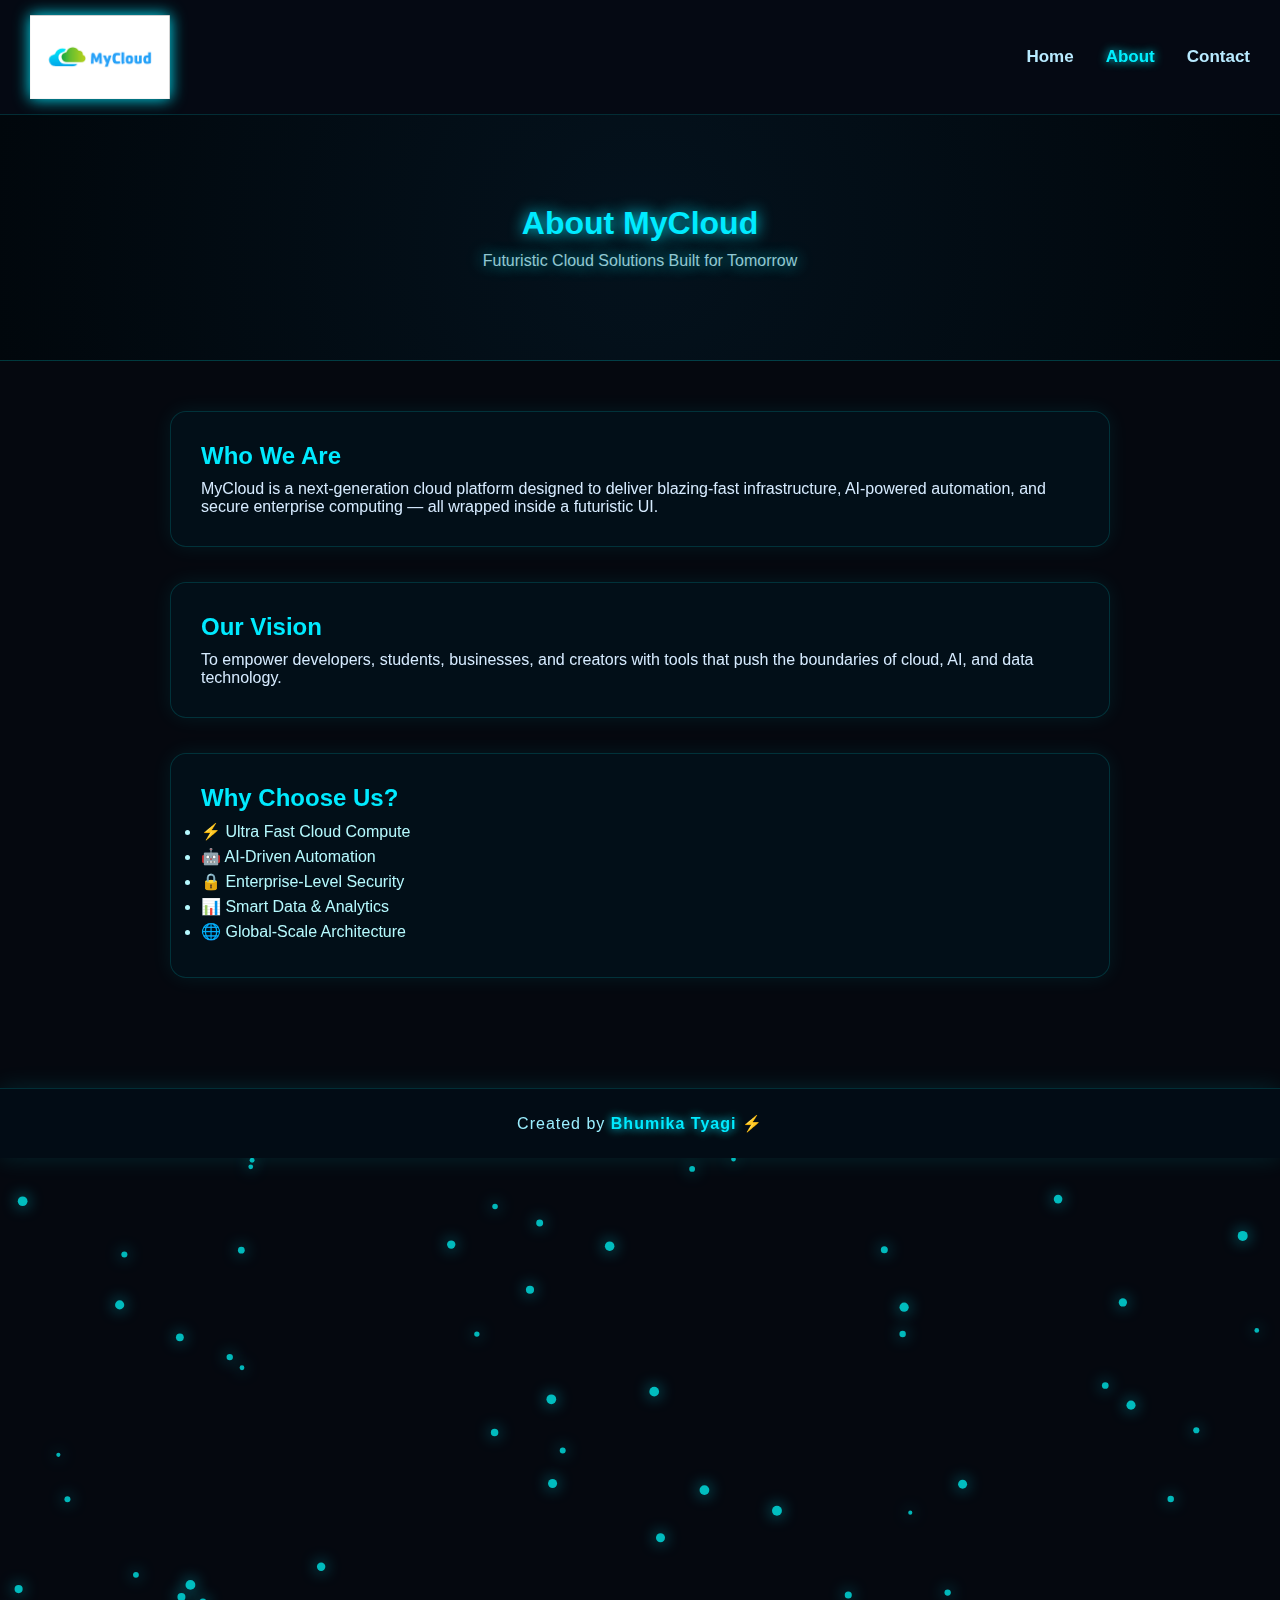
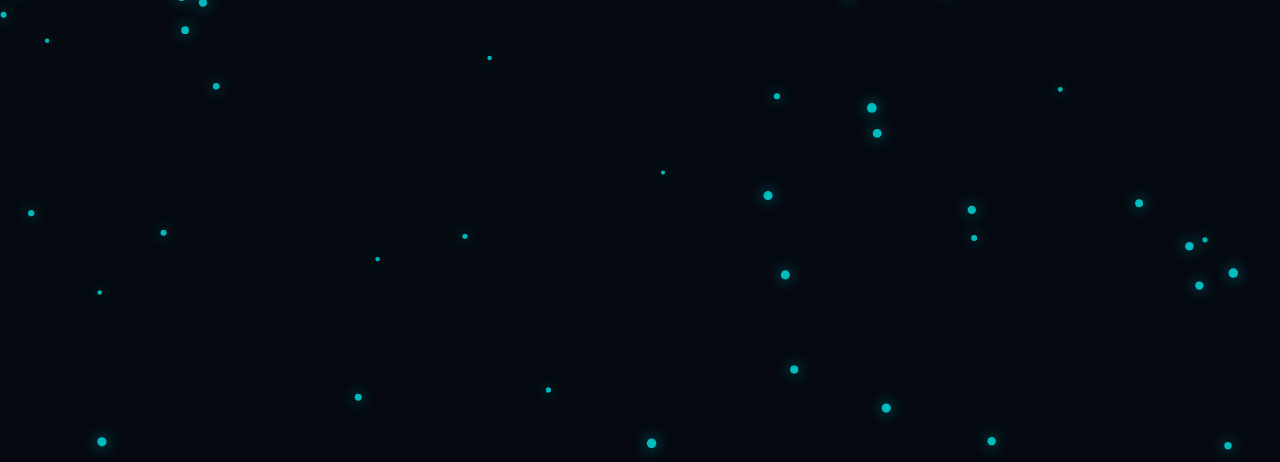
<file: about.html>
<!DOCTYPE html>
<html lang="en">
<head>
  <meta charset="UTF-8">
  <meta name="viewport" content="width=device-width, initial-scale=1.0">
  <title>About | MyCloud</title>
  <link rel="stylesheet" href="style.css">
  <script defer src="script.js"></script>
</head>

<body>

  <!-- NAVBAR -->
  <nav class="navbar">
    <img src="assets/logo.png" class="logo" />
    <ul class="nav-links">
      <li><a href="index.html">Home</a></li>
      <li><a class="active" href="about.html">About</a></li>
      <li><a href="contact.html">Contact</a></li>
    </ul>
  </nav>

  <!-- ABOUT HEADER -->
  <section class="about-header">
    <h1>About MyCloud</h1>
    <p>Futuristic Cloud Solutions Built for Tomorrow</p>
  </section>

  <!-- ABOUT CONTENT -->
  <section class="about-content">

    <div class="about-card">
      <h2>Who We Are</h2>
      <p>MyCloud is a next-generation cloud platform designed to deliver blazing-fast infrastructure, AI-powered automation, and secure enterprise computing — all wrapped inside a futuristic UI.</p>
    </div>

    <div class="about-card">
      <h2>Our Vision</h2>
      <p>To empower developers, students, businesses, and creators with tools that push the boundaries of cloud, AI, and data technology.</p>
    </div>

    <div class="about-card">
      <h2>Why Choose Us?</h2>
      <ul>
        <li>⚡ Ultra Fast Cloud Compute</li>
        <li>🤖 AI-Driven Automation</li>
        <li>🔒 Enterprise-Level Security</li>
        <li>📊 Smart Data & Analytics</li>
        <li>🌐 Global-Scale Architecture</li>
      </ul>
    </div>

  </section>

</body>
<footer class="footer">
  <p>Created by <span>Bhumika Tyagi</span> ⚡</p>
</footer>
</html>
</file>
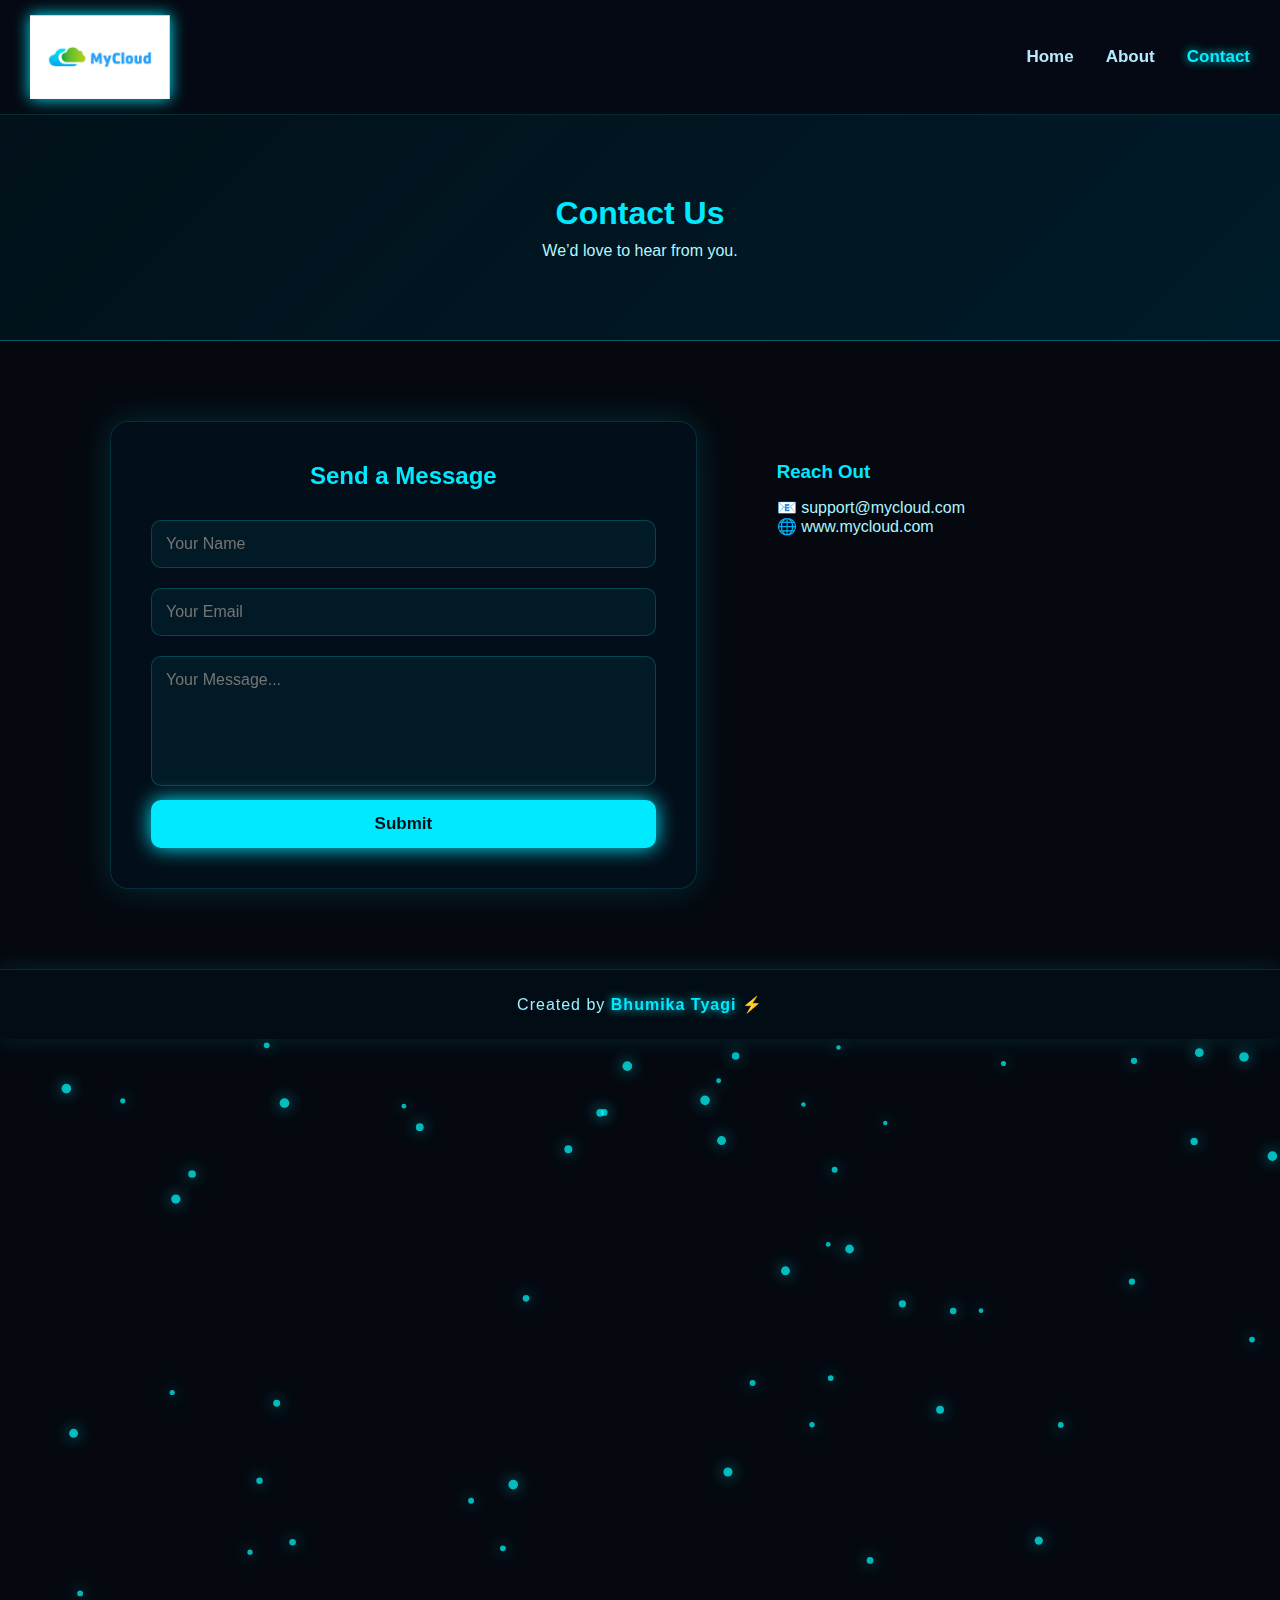
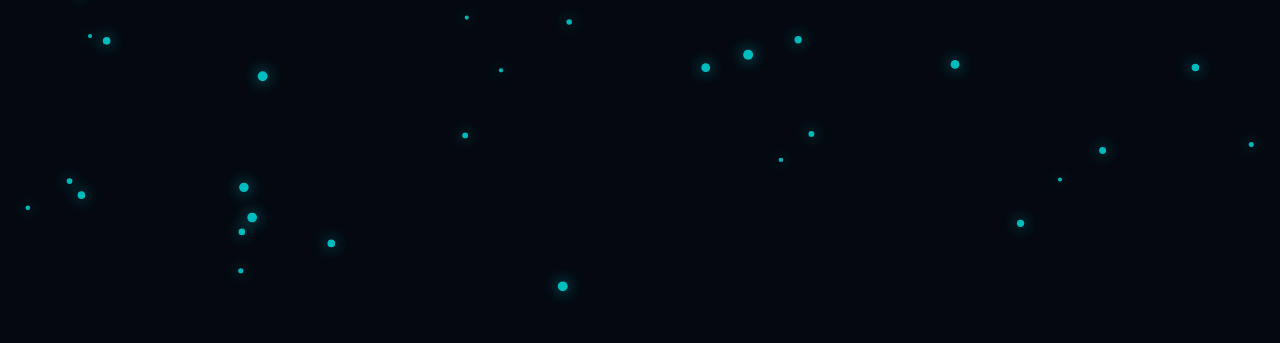
<file: contact.html>
<!DOCTYPE html>
<html lang="en">
<head>
  <meta charset="UTF-8">
  <meta name="viewport" content="width=device-width, initial-scale=1.0">
  <title>Contact | MyCloud</title>
  <link rel="stylesheet" href="style.css">
  <script defer src="script.js"></script>
</head>

<body>

  <!-- NAVBAR -->
  <nav class="navbar">
    <img src="assets/logo.png" class="logo" />
    <ul class="nav-links">
      <li><a href="index.html">Home</a></li>
      <li><a href="about.html">About</a></li>
      <li><a class="active" href="contact.html">Contact</a></li>
    </ul>
  </nav>

  <!-- CONTACT HEADER -->
  <section class="contact-header">
    <h1>Contact Us</h1>
    <p>We’d love to hear from you.</p>
  </section>

  <!-- FUTURISTIC CONTACT FORM -->
  <section class="contact-section">

    <form class="contact-glass">
      <h2>Send a Message</h2>

      <input type="text" placeholder="Your Name" required />
      <input type="email" placeholder="Your Email" required />
      <textarea placeholder="Your Message..." required></textarea>

      <button type="submit">Submit</button>
    </form>

    <div class="contact-info">
      <h3>Reach Out</h3>
      <p>📧 support@mycloud.com</p>
      <p>🌐 www.mycloud.com</p>
    </div>

  </section>

</body>
<footer class="footer">
  <p>Created by <span>Bhumika Tyagi</span> ⚡</p>
</footer>
</html>
</file>
<file: style.css>
/* ----------------------------- */
/* GLOBAL RESET + BASICS */
/* ----------------------------- */

* {
  margin: 0;
  padding: 0;
  box-sizing: border-box;
  font-family: "Segoe UI", Arial, sans-serif;
}

body {
  background: #05080f; /* Deep futuristic black */
  color: #d6ebff; /* Soft neon cyan white */
  overflow-x: hidden;
}

/* Smooth scroll */
html {
  scroll-behavior: smooth;
}

/* ----------------------------- */
/* NAVBAR */
/* ----------------------------- */
/* MINI WELCOME SECTION WITH COMPUTER BACKGROUND */
.welcome-mini {
  width: 85%;
  margin: 40px auto;
  padding: 55px 30px;
  text-align: center;

  /* Background image (tech computers) */
  background: url("https://images.unsplash.com/photo-1518770660439-4636190af475?auto=format&fit=crop&w=1350&q=80")
              center/cover no-repeat;

  border-radius: 16px;
  position: relative;
  overflow: hidden;

  box-shadow: 0 0 25px rgba(0, 255, 255, 0.15);
  animation: fadeInMini 1s ease-out;
}

/* Cyan neon overlay */
.welcome-mini::before {
  content: "";
  position: absolute;
  inset: 0;
  background: rgba(0, 20, 35, 0.6);
  backdrop-filter: blur(6px);
}

/* Glowing top-bottom edges */
.welcome-mini::after {
  content: "";
  position: absolute;
  inset: 0;
  border-top: 2px solid rgba(0, 255, 255, 0.4);
  border-bottom: 2px solid rgba(0, 255, 255, 0.3);
  box-shadow: 0 0 25px rgba(0,255,255,0.2);
  pointer-events: none;
}

.welcome-mini h2 {
  position: relative;
  font-size: 36px;
  font-weight: 800;
  color: #00eaff;
  text-shadow: 0 0 12px #00eaff;
}

.welcome-mini p {
  position: relative;
  margin-top: 10px;
  font-size: 18px;
  color: #bbfaff;
  opacity: 0.9;
}

/* Fade in effect */
@keyframes fadeInMini {
  from { opacity: 0; transform: translateY(20px); }
  to   { opacity: 1; transform: translateY(0); }
}
.navbar {
  background: rgba(5, 10, 20, 0.8);
  padding: 15px 30px;
  display: flex;
  align-items: center;
  justify-content: space-between;
  backdrop-filter: blur(10px);
  border-bottom: 1px solid rgba(0, 255, 255, 0.15);
  position: sticky;
  top: 0;
  z-index: 999;
}

.logo {
  width: 140px;
  filter: drop-shadow(0 0 8px #00eaff);
}

.nav-links {
  list-style: none;
  display: flex;
  gap: 32px;
}

.nav-links a {
  color: #b8eaff;
  text-decoration: none;
  font-size: 17px;
  font-weight: bold;
  transition: 0.3s ease;
}

.nav-links a:hover,
.nav-links .active {
  color: #00f0ff;
  text-shadow: 0 0 10px #00eaff;
}

/* ----------------------------- */
/* HERO SECTION */
/* ----------------------------- */

.hero {
  text-align: center;
  padding: 140px 40px;
  color: white;
  background: radial-gradient(circle at center, #0b1625, #05080f 70%);
  position: relative;
  overflow: hidden;
}

/* Hologram floating rings */
.hero::before,
.hero::after {
  content: "";
  position: absolute;
  width: 350px;
  height: 350px;
  border-radius: 50%;
  background: radial-gradient(circle, rgba(0,255,255,0.25), transparent 60%);
  filter: blur(60px);
  animation: floatOrb 6s infinite ease-in-out alternate;
}

.hero::before {
  top: -80px;
  left: -120px;
}

.hero::after {
  bottom: -100px;
  right: -100px;
}

@keyframes floatOrb {
  from { transform: scale(1); opacity: 0.6; }
  to { transform: scale(1.2); opacity: 1; }
}

.hero h1 {
  font-size: 48px;
  font-weight: 800;
  text-shadow: 0 0 18px #00eaff;
}

.hero p {
  font-size: 20px;
  opacity: 0.85;
  margin-top: 10px;
}

.hero button {
  margin-top: 25px;
  background: #00eaff;
  color: #002b38;
  padding: 14px 30px;
  border: none;
  border-radius: 30px;
  font-size: 17px;
  cursor: pointer;
  font-weight: bold;
  box-shadow: 0 0 20px #00eaff;
  transition: 0.3s ease;
}

.hero button:hover {
  transform: scale(1.07);
  box-shadow: 0 0 40px #00f7ff;
}

/* ----------------------------- */
/* WELCOME BANNER */
/* ----------------------------- */

.welcome-banner {
  width: 100%;
  height: 260px;
  background: url("https://images.unsplash.com/photo-1535223289827-42f1e9919769?auto=format&fit=crop&w=1400&q=80")
    center/cover no-repeat;
  position: relative;
  overflow: hidden;
  border-radius: 0 0 20px 20px;
  margin-bottom: 60px;
  box-shadow: 0 10px 25px rgba(0,255,255,0.1);
}

/* Futuristic cyan overlay */
.welcome-banner::after {
  content: "";
  position: absolute;
  inset: 0;
  background: rgba(0, 50, 70, 0.55);
  backdrop-filter: blur(3px);
}

.welcome-content {
  position: absolute;
  top: 50%;
  left: 50%;
  transform: translate(-50%, -50%);
  text-align: center;
  z-index: 2;
}

.welcome-content h2 {
  font-size: 44px;
  font-weight: 800;
  color: white;
  text-shadow: 0 0 12px #00eaff;
}

.welcome-content p {
  margin-top: 8px;
  font-size: 18px;
  color: #d8faff;
}

/* ----------------------------- */
/* SERVICES SECTION */
/* ----------------------------- */

.services {
  padding: 80px 40px;
  text-align: center;
}

.services h2 {
  font-size: 36px;
  font-weight: bold;
  color: #00edff;
  text-shadow: 0 0 12px #00eaff;
}

.subtitle {
  color: #9fdfff;
  font-size: 18px;
  margin-bottom: 40px;
}

.service-grid {
  display: grid;
  grid-template-columns: repeat(auto-fill, minmax(260px, 1fr));
  gap: 35px;
  max-width: 1150px;
  margin: auto;
}

/* 3D hologram cards */
.card {
  background: rgba(0, 10, 20, 0.65);
  padding: 28px;
  border-radius: 18px;
  border: 1px solid rgba(0, 255, 255, 0.15);
  box-shadow: 0 0 20px rgba(0,255,255,0.1);
  text-align: center;
  transition: transform 0.4s ease, box-shadow 0.4s ease;
  animation: fadeUp 0.8s ease forwards;
  opacity: 0;
  position: relative;
}

@keyframes fadeUp {
  from { transform: translateY(40px); opacity: 0; }
  to { transform: translateY(0); opacity: 1; }
}

.card:hover {
  transform: translateY(-12px) scale(1.04);
  box-shadow: 0 0 30px #00dfff;
  border-color: #00f6ff;
}

.card img {
  width: 70px;
  margin-bottom: 12px;
  filter: drop-shadow(0 0 10px #00eaff);
}

.card h3 {
  font-size: 22px;
  margin-bottom: 10px;
  color: #00eaff;
}

.card p {
  color: #b5ecff;
  font-size: 15px;
  line-height: 1.5;
}

/* ----------------------------- */
/* CTA */
/* ----------------------------- */

.cta {
  background: linear-gradient(135deg, #00131f, #003244);
  padding: 80px 40px;
  text-align: center;
  color: #e8fbff;
  box-shadow: 0 0 35px rgba(0,255,255,0.15);
}

.cta button {
  margin-top: 20px;
  padding: 14px 32px;
  border-radius: 25px;
  font-size: 20px;
  font-weight: bold;
  background: #00eaff;
  color: #00252c;
  border: none;
  cursor: pointer;
  transition: 0.3s ease;
  box-shadow: 0 0 20px #00eaff;
}

.cta button:hover {
  transform: scale(1.08);
  box-shadow: 0 0 40px #00f7ff;
}

/* ----------------------------- */
/* AI BOX */
/* ----------------------------- */

.ai-box {
  width: 380px;
  padding: 20px;
  background: rgba(0,17,26,0.75);
  position: fixed;
  bottom: 25px;
  right: 25px;
  border-radius: 14px;
  border: 1px solid rgba(0,255,255,0.2);
  box-shadow: 0 0 20px rgba(0,255,255,0.2);
  backdrop-filter: blur(10px);
}

.hidden {
  display: none;
}

#ai-chat {
  height: 230px;
  overflow-y: auto;
  padding: 12px;
  background: rgba(0,10,20,0.3);
  border: 1px solid rgba(0,255,255,0.15);
  border-radius: 6px;
}
/* ----------------------------- */
/* ABOUT PAGE */
/* ----------------------------- */

.about-header {
  padding: 90px 40px;
  text-align: center;
  background: radial-gradient(circle, #04121d, #01070c);
  color: #00eaff;
  text-shadow: 0 0 15px #00eaff;
  border-bottom: 1px solid rgba(0, 255, 255, 0.2);
}

.about-header p {
  color: #b6f5ff;
  margin-top: 10px;
  opacity: 0.8;
}

.about-content {
  max-width: 1000px;
  margin: auto;
  padding: 50px 30px;
  display: grid;
  gap: 35px;
}

.about-card {
  background: rgba(0, 20, 30, 0.6);
  padding: 30px;
  border-radius: 16px;
  border: 1px solid rgba(0, 255, 255, 0.15);
  backdrop-filter: blur(10px);
  box-shadow: 0 0 20px rgba(0,255,255,0.08);
  transition: 0.4s;
}

.about-card:hover {
  transform: translateY(-8px);
  box-shadow: 0 0 30px rgba(0,255,255,0.25);
}

.about-card h2 {
  margin-bottom: 10px;
  color: #00eaff;
}

.about-card ul li {
  margin: 6px 0;
  color: #b6faff;
}


/* ----------------------------- */
/* CONTACT PAGE */
/* ----------------------------- */

.contact-header {
  padding: 80px 40px;
  text-align: center;
  background: linear-gradient(135deg, #02111a, #001b29);
  color: #00eaff;
  border-bottom: 1px solid rgba(0,255,255,0.3);
}

.contact-header p {
  margin-top: 10px;
  color: #b6f5ff;
}

.contact-section {
  display: flex;
  max-width: 1100px;
  margin: 60px auto;
  padding: 20px;
  gap: 40px;
}

/* Glass neon form */
.contact-glass {
  flex: 1;
  background: rgba(0, 20, 35, 0.55);
  padding: 40px;
  border-radius: 18px;
  border: 1px solid rgba(0,255,255,0.15);
  box-shadow: 0 0 35px rgba(0,255,255,0.15);
  backdrop-filter: blur(12px);
}

.contact-glass h2 {
  text-align: center;
  margin-bottom: 20px;
  color: #00eaff;
}

.contact-glass input,
.contact-glass textarea {
  width: 100%;
  background: rgba(0,255,255,0.05);
  border: 1px solid rgba(0,255,255,0.2);
  padding: 14px;
  margin: 10px 0;
  border-radius: 10px;
  color: #c9faff;
  font-size: 16px;
  outline: none;
  transition: 0.3s;
}

.contact-glass input:focus,
.contact-glass textarea:focus {
  border-color: #00eaff;
  box-shadow: 0 0 12px #00eaff;
}

.contact-glass textarea {
  height: 130px;
  resize: none;
}

/* Submit button */
.contact-glass button {
  width: 100%;
  background: #00eaff;
  color: #011017;
  padding: 14px;
  border: none;
  border-radius: 10px;
  font-weight: bold;
  font-size: 17px;
  cursor: pointer;
  transition: 0.3s;
  box-shadow: 0 0 20px #00eaff;
}

.contact-glass button:hover {
  transform: scale(1.05);
  box-shadow: 0 0 35px #00faff;
}

.contact-info {
  flex: 0.7;
  padding: 40px;
  color: #aef6ff;
}

.contact-info h3 {
  color: #00eaff;
  margin-bottom: 15px;
}
/* FUTURISTIC FOOTER */
.footer {
  width: 100%;
  padding: 25px 0;
  text-align: center;
  margin-top: 60px;

  background: rgba(0, 15, 25, 0.6);
  backdrop-filter: blur(8px);

  border-top: 1px solid rgba(0,255,255,0.15);
  box-shadow: 0 0 25px rgba(0,255,255,0.12);
}

.footer p {
  font-size: 16px;
  color: #9befff;
  letter-spacing: 1px;
}

.footer span {
  color: #00eaff;
  font-weight: bold;
  text-shadow: 0 0 10px #00eaff;
}
</file>
